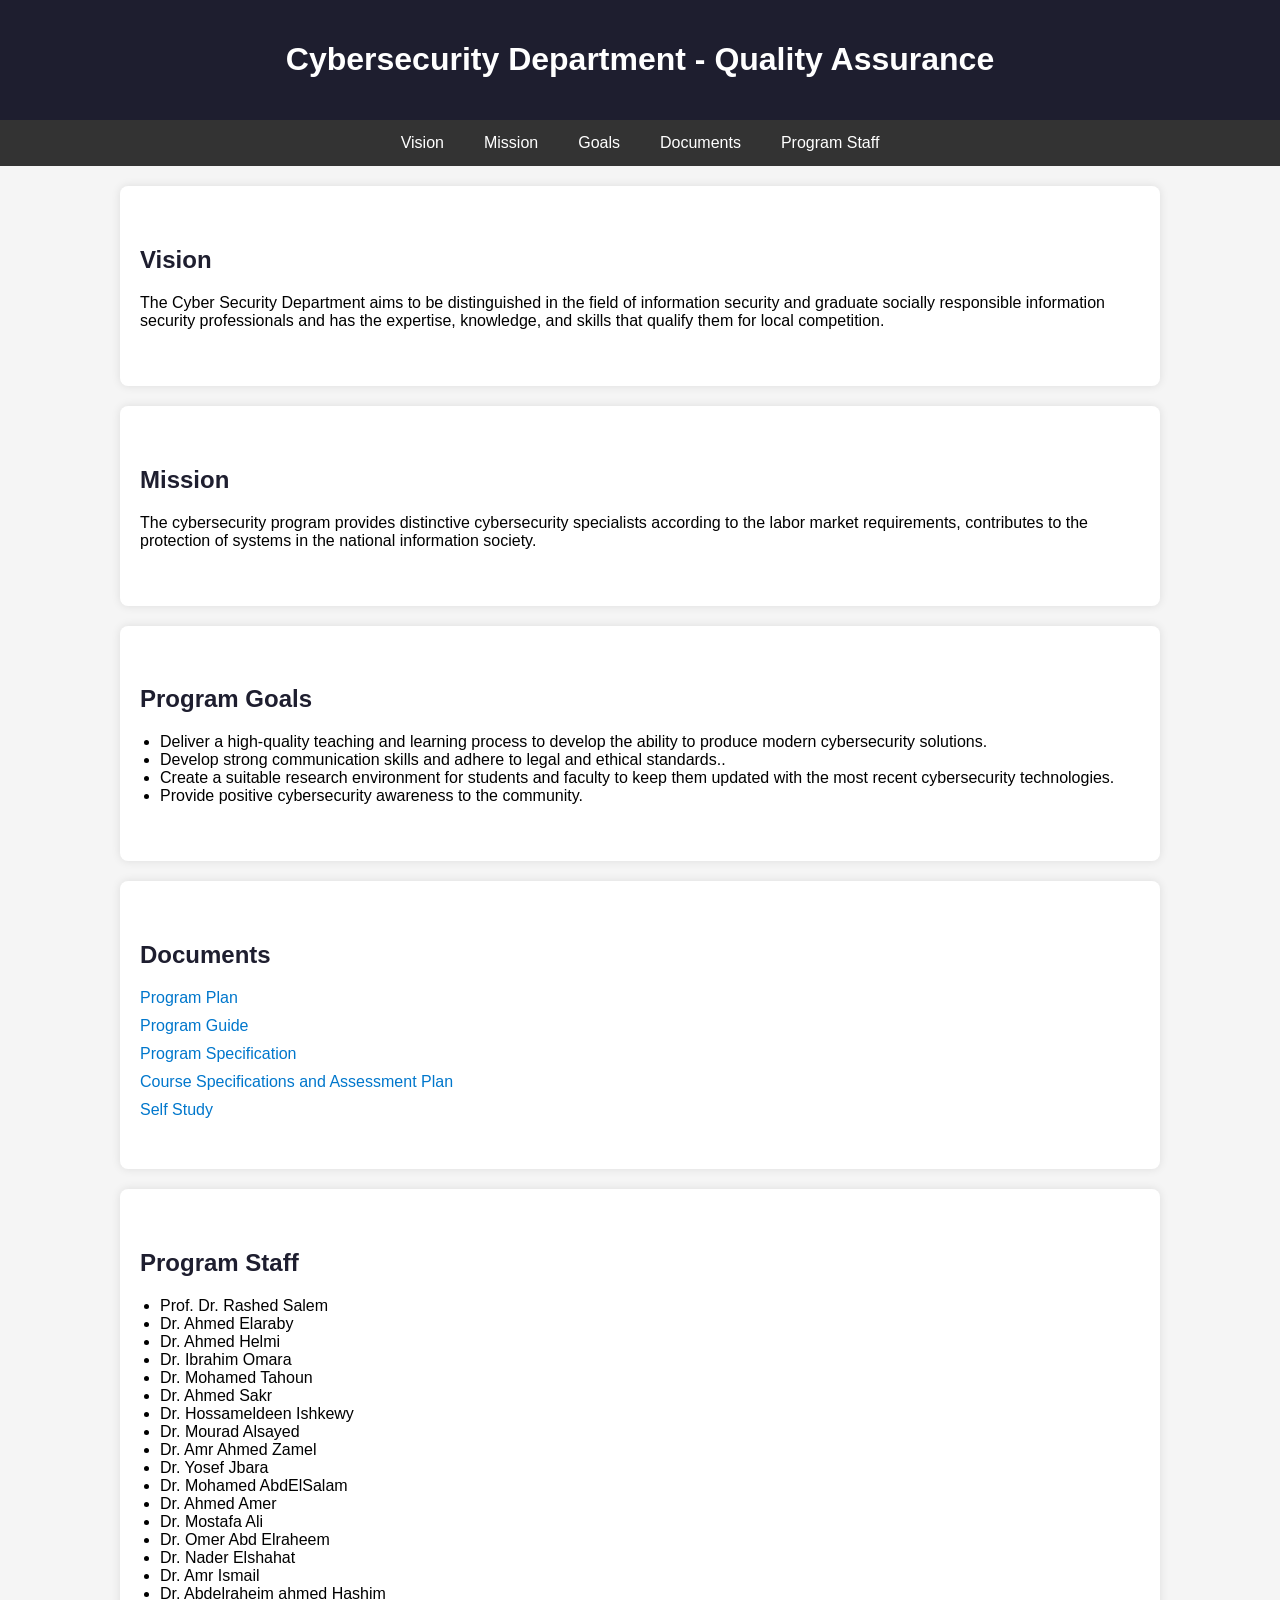
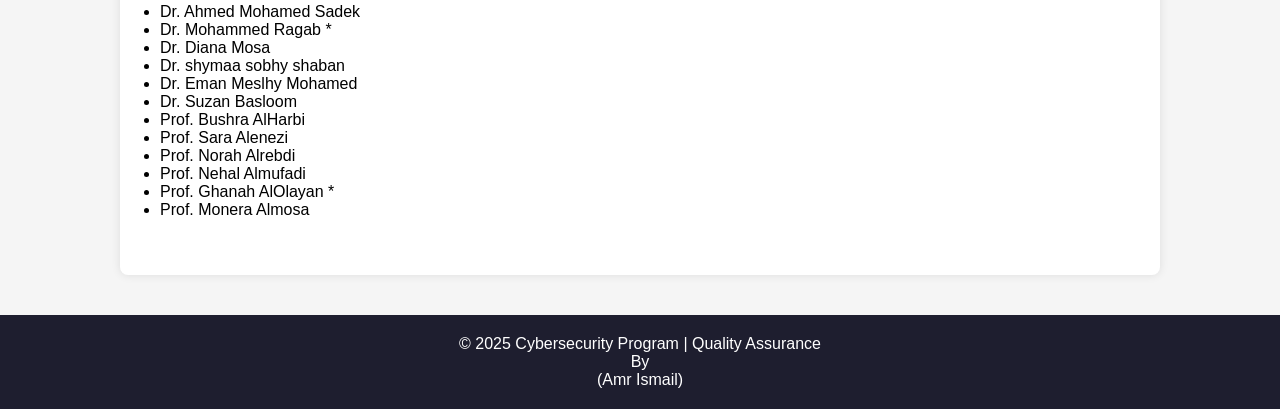
<file: index.html>
<!DOCTYPE html>
<html lang="en">
<head>
  <meta charset="UTF-8">
  <meta name="viewport" content="width=device-width, initial-scale=1">
  <title>Cybersecurity Quality Assurance</title>
  <link rel="stylesheet" href="style.css">
</head>
<body>

<header>
  <h1>Cybersecurity Department - Quality Assurance</h1>
</header>

<nav>
  <a href="#vision">Vision</a>
  <a href="#mission">Mission</a>
  <a href="#goals">Goals</a>
  <a href="#documents">Documents</a>
  <a href="#staff">Program Staff</a>
</nav>

<section id="vision">
  <h2>Vision</h2>
  <p>The Cyber Security Department aims to be distinguished in the field of information security and graduate socially responsible information security professionals and has the expertise, knowledge, and skills that qualify them for local competition.</p>
</section>

<section id="mission">
  <h2>Mission</h2>
  <p>The cybersecurity program provides distinctive cybersecurity specialists according to the labor market requirements, contributes to the protection of systems in the national information society.</p>
</section>


<section id="goals">
  <h2>Program Goals</h2>
  <ul>
    <li>Deliver a high-quality teaching and learning process to develop the ability to produce modern cybersecurity solutions.</li>
    <li>Develop strong communication skills and adhere to legal and ethical standards..</li>
    <li>Create a suitable research environment for students and faculty to keep them updated with the most recent cybersecurity technologies.</li>
    <li>Provide positive cybersecurity awareness to the community.</li>
  </ul>
</section>

<section id="documents">
  <h2>Documents</h2>
  <div class="doc-links">
    <a href="https://drive.google.com/file/d/1QlLMjJ761vjf9Pw28cfI-omrgWLFQzju/view?usp=sharing" target="_blank">Program Plan</a>
    <a href="https://drive.google.com/file/d/1XjT4jNVfX3vCH5q4OM4Km3mEXIeUDHRN/view?usp=sharing">Program Guide</a>
    <a href="https://drive.google.com/file/d/1zOkJRtjQ20UsMVdi7fuVWCBTFRdZa-6-/view?usp=sharing" target="_blank">Program Specification</a>
   <a href="Cybersecurity_Courses.html" target="_blank">Course Specifications and Assessment Plan</a>
    <a href="https://drive.google.com/file/d/1-5A71VMPpJ-HCTdwG7XVbOjaAw6x9Lpo/view?usp=drive_link">Self Study</a>
  </div>
</section>

<section id="staff">
  <h2>Program Staff</h2>
  <ul>
  <li>Prof. Dr. Rashed Salem</li>
  <li>Dr. Ahmed Elaraby</li>
  <li>Dr. Ahmed Helmi</li>
  <li>Dr. Ibrahim Omara</li>
  <li>Dr. Mohamed Tahoun</li>
  <li>Dr. Ahmed Sakr</li>
  <li>Dr. Hossameldeen Ishkewy</li>
  <li>Dr. Mourad Alsayed</li>
  <li>Dr. Amr Ahmed Zamel</li>
  <li>Dr. Yosef Jbara</li>
  <li>Dr. Mohamed AbdElSalam</li>
  <li>Dr. Ahmed Amer</li>
  <li>Dr. Mostafa Ali</li>
  <li>Dr. Omer Abd Elraheem</li>
  <li>Dr. Nader Elshahat</li>
  <li>Dr. Amr Ismail</li>
  <li>Dr. Abdelraheim ahmed Hashim</li>
  <li>Dr. Ahmed Mohamed Sadek</li>
  <li>Dr. Mohammed Ragab *</li>
  <li>Dr. Diana Mosa</li>
  <li>Dr. shymaa sobhy shaban</li>
  <li>Dr. Eman Meslhy Mohamed</li>
  <li>Dr. Suzan Basloom</li>
  <li>Prof. Bushra AlHarbi</li>
  <li>Prof. Sara Alenezi</li>
  <li>Prof. Norah Alrebdi</li>
  <li>Prof. Nehal Almufadi</li>
  <li>Prof. Ghanah AlOlayan *</li>
  <li>Prof. Monera Almosa</li>
</ul>

</section>

<footer>
  &copy; 2025 Cybersecurity Program | Quality Assurance <br> By <br>(Amr Ismail) 
</footer>

<script src="script.js"></script>
</body>
</html>
</file>
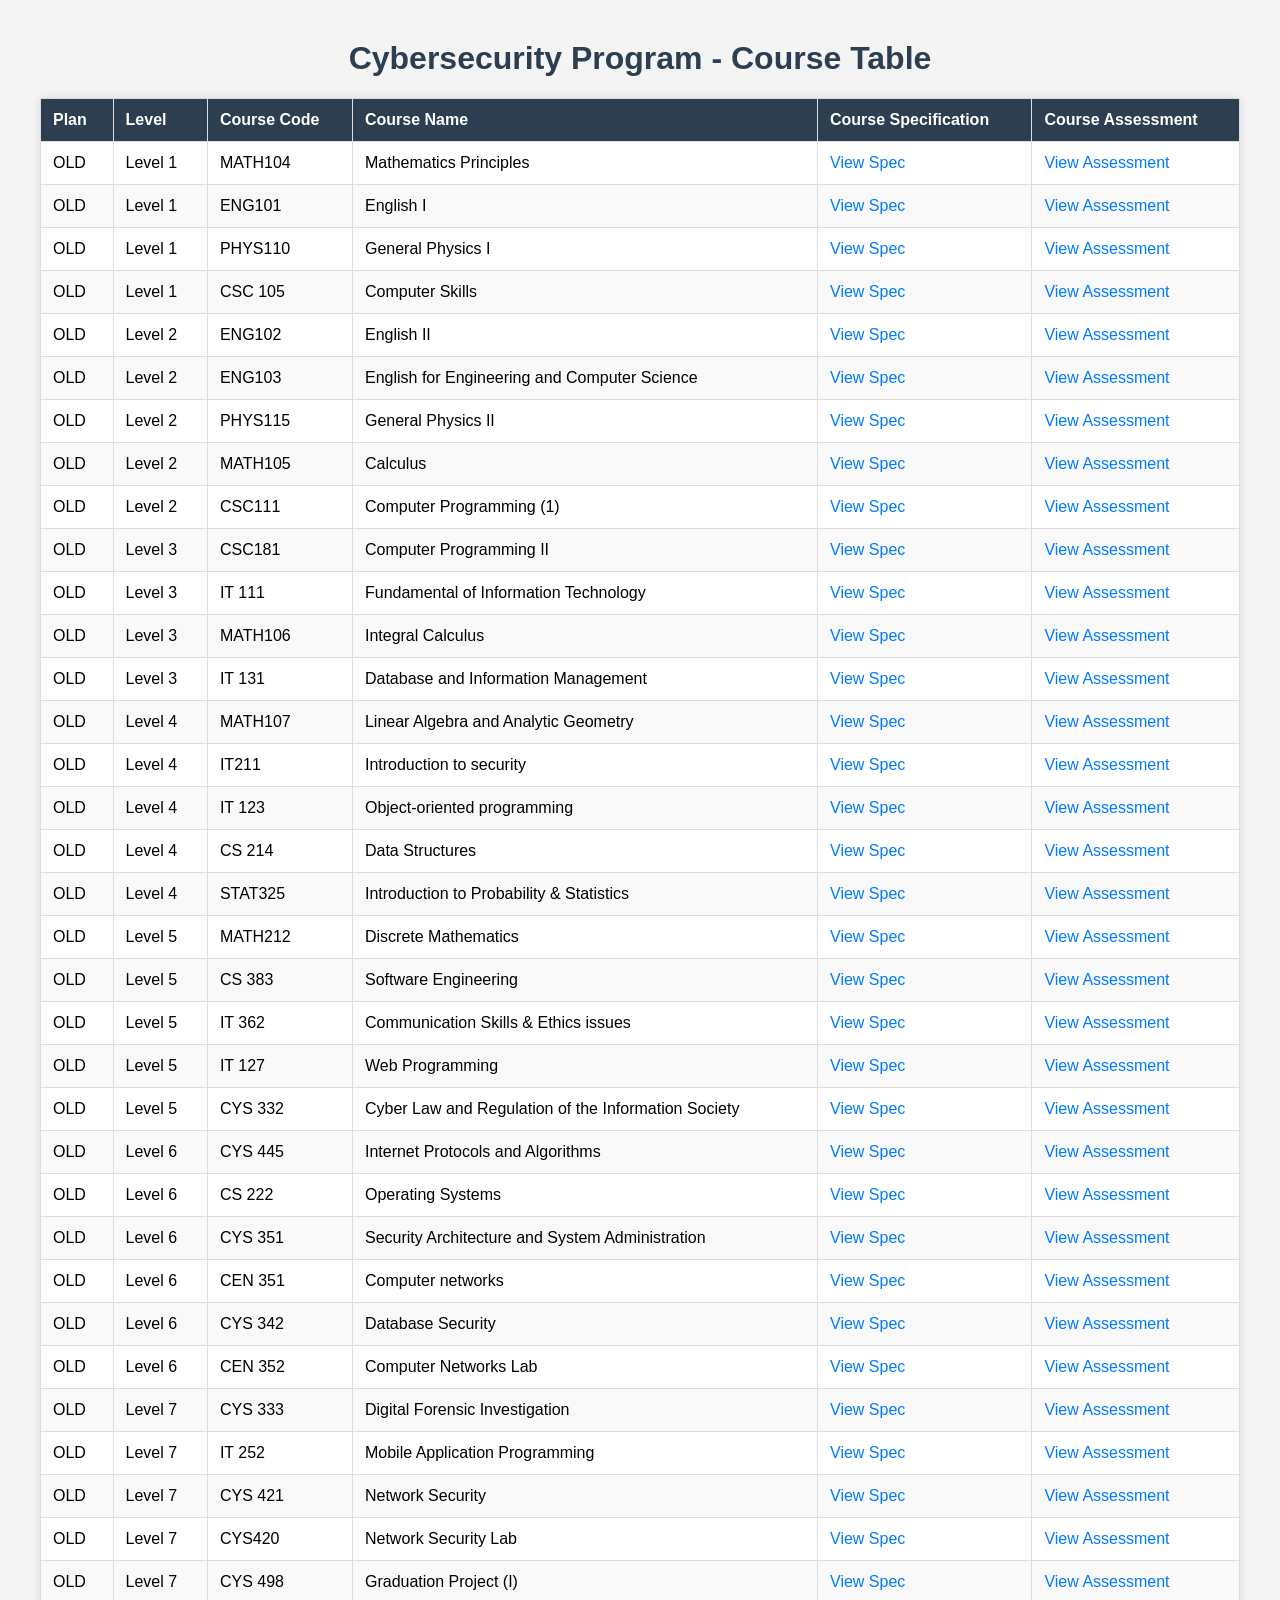
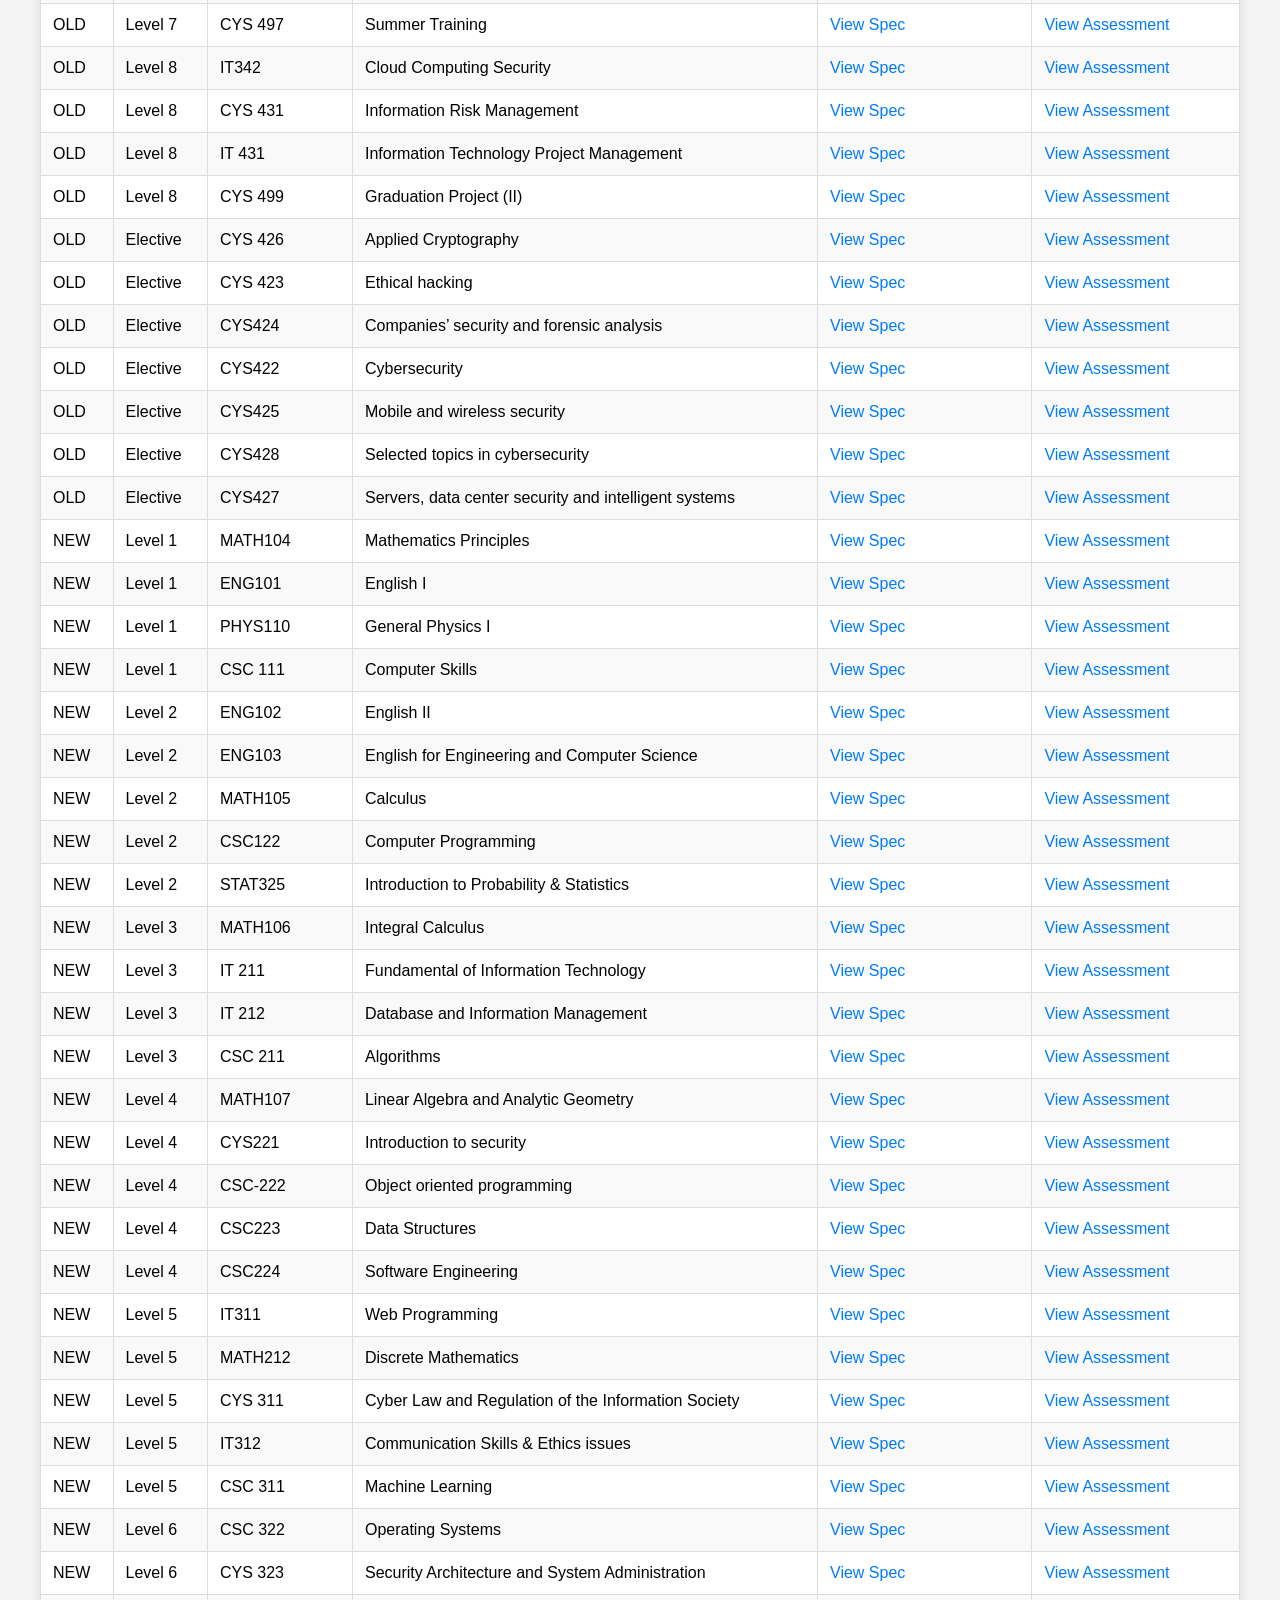
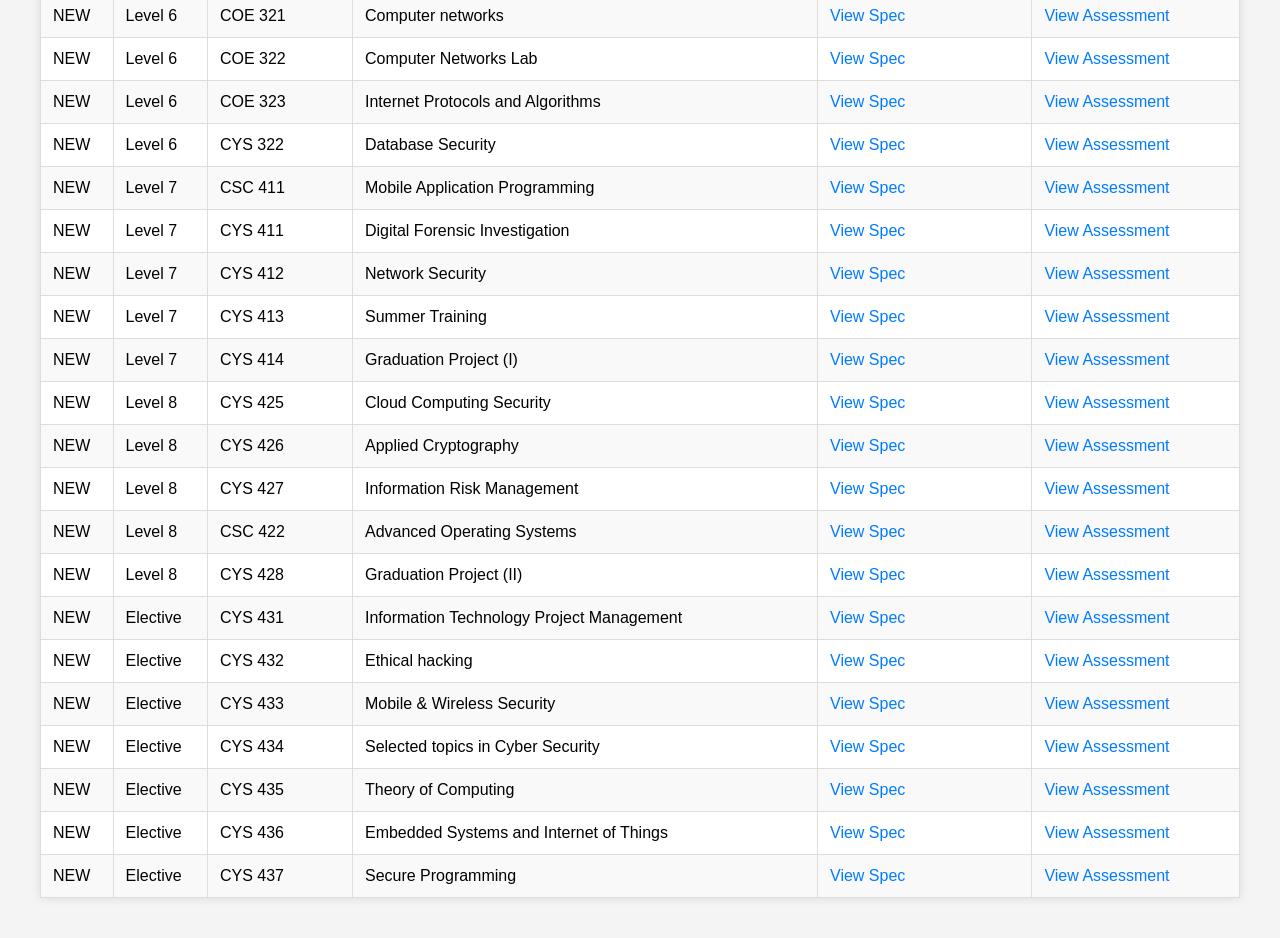
<file: Cybersecurity_Courses.html>
<!DOCTYPE html>
<html lang="en">
<head>
  <meta charset="UTF-8">
  <title>Cybersecurity Program</title>
  <style>
    body {
      font-family: Arial, sans-serif;
      margin: 40px;
      background-color: #f4f4f4;
    }
    h1 {
      text-align: center;
      color: #2c3e50;
    }
    table {
      width: 100%;
      border-collapse: collapse;
      background-color: #fff;
      box-shadow: 0 0 10px rgba(0,0,0,0.1);
    }
    th, td {
      border: 1px solid #ddd;
      padding: 12px;
      text-align: left;
    }
    th {
      background-color: #2c3e50;
      color: white;
    }
    tr:nth-child(even) {
      background-color: #f9f9f9;
    }
    a {
      color: #007bff;
      text-decoration: none;
    }
    a:hover {
      text-decoration: underline;
    }
  </style>
</head>
<body>
  <h1>Cybersecurity Program - Course Table</h1>
  <table>
    <thead>
      <tr>
        <th>Plan</th>
        <th>Level</th>
        <th>Course Code</th>
        <th>Course Name</th>
        <th>Course Specification</th>
        <th>Course Assessment</th>
      </tr>
    </thead>
    <tbody>
      <tr>
  <td>OLD</td>
  <td>Level 1</td>
  <td>MATH104</td>
  <td>Mathematics Principles</td>
  <td><a href="https://drive.google.com/file/d/11um9Nw1wbKjrzcpaHHgEITq3DMhj3s8H/view?usp=drive_link" target="_blank">View Spec</a></td>
  <td><a href="https://docs.google.com/spreadsheets/d/1M3g40J57JU4hNjSPxJHqE-5-bNU2sQpb/edit?gid=1535836121#gid=1535836121" target="_blank">View Assessment</a></td>
</tr>
<tr>
  <td>OLD</td>
  <td>Level 1</td>
  <td>ENG101</td>
  <td>English I</td>
  <td><a href="https://drive.google.com/file/d/1tHAcdUfxEEd2GOCYrPhbV6rbNq4E4_G_/view?usp=drive_link" target="_blank">View Spec</a></td>
  <td><a href="https://docs.google.com/spreadsheets/d/1M3g40J57JU4hNjSPxJHqE-5-bNU2sQpb/edit?gid=1888913905#gid=1888913905" target="_blank">View Assessment</a></td>
</tr>
<tr>
  <td>OLD</td>
  <td>Level 1</td>
  <td>PHYS110</td>
  <td>General Physics I</td>
  <td><a href="https://drive.google.com/file/d/1jrVmagoLOQpNUkOfXZdqz1xJVpKF_6AO/view?usp=drive_link" target="_blank">View Spec</a></td>
  <td><a href="https://docs.google.com/spreadsheets/d/1M3g40J57JU4hNjSPxJHqE-5-bNU2sQpb/edit?gid=312626789#gid=312626789" target="_blank">View Assessment</a></td>
</tr>
<tr>
  <td>OLD</td>
  <td>Level 1</td>
  <td>CSC 105</td>
  <td>Computer Skills</td>
  <td><a href="https://drive.google.com/file/d/1_lxnE3uqztY_h-To9NUfEJjcDM0Td5w8/view?usp=drive_link" target="_blank">View Spec</a></td>
  <td><a href="https://docs.google.com/spreadsheets/d/1M3g40J57JU4hNjSPxJHqE-5-bNU2sQpb/edit?gid=417154281#gid=417154281" target="_blank">View Assessment</a></td>
</tr>
<tr>
  <td>OLD</td>
  <td>Level 2</td>
  <td>ENG102</td>
  <td>English II</td>
  <td><a href="https://drive.google.com/file/d/1qMtFuT0A0i7smxRnNeQjSG8CMixjsmfB/view?usp=drive_link" target="_blank">View Spec</a></td>
  <td><a href="https://docs.google.com/spreadsheets/d/1M3g40J57JU4hNjSPxJHqE-5-bNU2sQpb/edit?gid=1380009763#gid=1380009763" target="_blank">View Assessment</a></td>
</tr>
<tr>
  <td>OLD</td>
  <td>Level 2</td>
  <td>ENG103</td>
  <td>English for Engineering and Computer Science</td>
  <td><a href="https://drive.google.com/file/d/1iTkJY32dAIWYlLlU8CJNbcq1coVIXFQL/view?usp=drive_link" target="_blank">View Spec</a></td>
  <td><a href="https://docs.google.com/spreadsheets/d/1M3g40J57JU4hNjSPxJHqE-5-bNU2sQpb/edit?gid=290537037#gid=290537037" target="_blank">View Assessment</a></td>
</tr>
<tr>
  <td>OLD</td>
  <td>Level 2</td>
  <td>PHYS115</td>
  <td>General Physics II</td>
  <td><a href="https://drive.google.com/file/d/1dQtFaTwZ4kfA4Thmbd9yWz3clheXV3Qq/view?usp=drive_link" target="_blank">View Spec</a></td>
  <td><a href="https://docs.google.com/spreadsheets/d/1M3g40J57JU4hNjSPxJHqE-5-bNU2sQpb/edit?gid=623811030#gid=623811030" target="_blank">View Assessment</a></td>
</tr>
<tr>
  <td>OLD</td>
  <td>Level 2</td>
  <td>MATH105</td>
  <td>Calculus</td>
  <td><a href="https://drive.google.com/file/d/1dIkcj99cPlzR3LFm-qX8SWfJGpWF65jH/view?usp=drive_link" target="_blank">View Spec</a></td>
  <td><a href="https://docs.google.com/spreadsheets/d/1M3g40J57JU4hNjSPxJHqE-5-bNU2sQpb/edit?gid=38822561#gid=38822561" target="_blank">View Assessment</a></td>
</tr>
<tr>
  <td>OLD</td>
  <td>Level 2</td>
  <td>CSC111</td>
  <td>Computer Programming (1)</td>
  <td><a href="https://drive.google.com/file/d/1wjblNJNysnkIrJBjLC0DZ0s1NeUkDCCB/view?usp=drive_link" target="_blank">View Spec</a></td>
  <td><a href="https://docs.google.com/spreadsheets/d/1M3g40J57JU4hNjSPxJHqE-5-bNU2sQpb/edit?gid=1265305370#gid=1265305370" target="_blank">View Assessment</a></td>
</tr>
<tr>
  <td>OLD</td>
  <td>Level 3</td>
  <td>CSC181</td>
  <td>Computer Programming II</td>
  <td><a href="https://drive.google.com/file/d/11k0PFsmXvXnvxpNKVxLv9NNJkG_uZLee/view?usp=drive_link" target="_blank">View Spec</a></td>
  <td><a href="https://docs.google.com/spreadsheets/d/1M3g40J57JU4hNjSPxJHqE-5-bNU2sQpb/edit?gid=758860348#gid=758860348" target="_blank">View Assessment</a></td>
</tr>
<tr>
  <td>OLD</td>
  <td>Level 3</td>
  <td>IT 111</td>
  <td>Fundamental of Information Technology</td>
  <td><a href="https://drive.google.com/file/d/1xLCMlC18Y80cM8_zdat_T7PHSDPf3fGf/view?usp=drive_link" target="_blank">View Spec</a></td>
  <td><a href="https://docs.google.com/spreadsheets/d/1M3g40J57JU4hNjSPxJHqE-5-bNU2sQpb/edit?gid=120424611#gid=120424611" target="_blank">View Assessment</a></td>
</tr>
<tr>
  <td>OLD</td>
  <td>Level 3</td>
  <td>MATH106</td>
  <td>Integral Calculus</td>
  <td><a href="https://drive.google.com/file/d/1VD7hIi-gfrPbr54VzrqCK5bPZrm6VLGf/view?usp=drive_link" target="_blank">View Spec</a></td>
  <td><a href="https://docs.google.com/spreadsheets/d/1M3g40J57JU4hNjSPxJHqE-5-bNU2sQpb/edit?gid=1157708170#gid=1157708170" target="_blank">View Assessment</a></td>
</tr>
<tr>
  <td>OLD</td>
  <td>Level 3</td>
  <td>IT 131</td>
  <td>Database and Information Management</td>
  <td><a href="https://drive.google.com/file/d/1tz-coKMtyg_phmr-mohLCJ-3ZYEhueHp/view?usp=drive_link" target="_blank">View Spec</a></td>
  <td><a href="https://docs.google.com/spreadsheets/d/1M3g40J57JU4hNjSPxJHqE-5-bNU2sQpb/edit?gid=674509543#gid=674509543" target="_blank">View Assessment</a></td>
</tr>
<tr>
  <td>OLD</td>
  <td>Level 4</td>
  <td>MATH107</td>
  <td>Linear Algebra and Analytic Geometry</td>
  <td><a href="https://drive.google.com/file/d/1Pf7CAPkbvnk3cK215wGvuGNn5SgRGZAC/view?usp=drive_link" target="_blank">View Spec</a></td>
  <td><a href="https://docs.google.com/spreadsheets/d/1M3g40J57JU4hNjSPxJHqE-5-bNU2sQpb/edit?gid=1913643357#gid=1913643357" target="_blank">View Assessment</a></td>
</tr>
<tr>
  <td>OLD</td>
  <td>Level 4</td>
  <td>IT211</td>
  <td>Introduction to security</td>
  <td><a href="https://drive.google.com/file/d/1tNK22c7RRZgxLcGn0Fd2D803y5q0Ygc2/view?usp=drive_link" target="_blank">View Spec</a></td>
  <td><a href="https://docs.google.com/spreadsheets/d/1M3g40J57JU4hNjSPxJHqE-5-bNU2sQpb/edit?gid=318723229#gid=318723229" target="_blank">View Assessment</a></td>
</tr>
<tr>
  <td>OLD</td>
  <td>Level 4</td>
  <td>IT 123</td>
  <td>Object-oriented programming</td>
  <td><a href="https://drive.google.com/file/d/1Tc-kTRdurrFfTyyyfYq7UBEIjboEkarY/view?usp=drive_link" target="_blank">View Spec</a></td>
  <td><a href="https://docs.google.com/spreadsheets/d/1M3g40J57JU4hNjSPxJHqE-5-bNU2sQpb/edit?gid=1502642875#gid=1502642875" target="_blank">View Assessment</a></td>
</tr>
<tr>
  <td>OLD</td>
  <td>Level 4</td>
  <td>CS 214</td>
  <td>Data Structures</td>
  <td><a href="https://drive.google.com/file/d/1ltz1-hew8fItOP7TujlGBXWTvyfy2Uqz/view?usp=drive_link" target="_blank">View Spec</a></td>
  <td><a href="https://docs.google.com/spreadsheets/d/1M3g40J57JU4hNjSPxJHqE-5-bNU2sQpb/edit?gid=142849510#gid=142849510" target="_blank">View Assessment</a></td>
</tr>
<tr>
  <td>OLD</td>
  <td> Level 4</td>
  <td>STAT325</td>
  <td>Introduction to Probability & Statistics</td>
  <td><a href="https://drive.google.com/file/d/1Mvrs1Qr8JGKPWSgVa8EPwHt1eENFcoMI/view?usp=drive_link" target="_blank">View Spec</a></td>
  <td><a href="https://docs.google.com/spreadsheets/d/1M3g40J57JU4hNjSPxJHqE-5-bNU2sQpb/edit?gid=861084818#gid=861084818" target="_blank">View Assessment</a></td>
</tr>
<tr>
  <td>OLD</td>
  <td>Level 5</td>
  <td>MATH212</td>
  <td>Discrete Mathematics</td>
  <td><a href="https://drive.google.com/file/d/10FGk2lv_UH5pd1RjN89rbViZlJPDrbIj/view?usp=drive_link" target="_blank">View Spec</a></td>
  <td><a href="https://docs.google.com/spreadsheets/d/1M3g40J57JU4hNjSPxJHqE-5-bNU2sQpb/edit?gid=1950269326#gid=1950269326" target="_blank">View Assessment</a></td>
</tr>
<tr>
  <td>OLD</td>
  <td>Level 5</td>
  <td>CS 383</td>
  <td>Software Engineering</td>
  <td><a href="https://drive.google.com/file/d/1-_9pA-QiXhovl4B05a67ezKAooJ-hP02/view?usp=drive_link" target="_blank">View Spec</a></td>
  <td><a href="https://docs.google.com/spreadsheets/d/1M3g40J57JU4hNjSPxJHqE-5-bNU2sQpb/edit?gid=2062925796#gid=2062925796" target="_blank">View Assessment</a></td>
</tr>
<tr>
  <td>OLD</td>
  <td>Level 5</td>
  <td>IT 362</td>
  <td>Communication Skills & Ethics issues</td>
  <td><a href="https://drive.google.com/file/d/1QTR6bo-JITRd55A4B6TepDYAOb-6yHhk/view?usp=drive_link" target="_blank">View Spec</a></td>
  <td><a href="https://docs.google.com/spreadsheets/d/1M3g40J57JU4hNjSPxJHqE-5-bNU2sQpb/edit?gid=528772400#gid=528772400" target="_blank">View Assessment</a></td>
</tr>
<tr>
  <td>OLD</td>
  <td>Level 5</td>
  <td>IT 127</td>
  <td>Web Programming</td>
  <td><a href="https://drive.google.com/file/d/1jTyiFmyGjyQf7y4dhkXN-xTZNUP9pG5Q/view?usp=drive_link" target="_blank">View Spec</a></td>
  <td><a href="https://docs.google.com/spreadsheets/d/1M3g40J57JU4hNjSPxJHqE-5-bNU2sQpb/edit?gid=2052788970#gid=2052788970" target="_blank">View Assessment</a></td>
</tr>
<tr>
  <td>OLD</td>
  <td>Level 5</td>
  <td>CYS 332</td>
  <td>Cyber Law and Regulation of the Information Society</td>
  <td><a href="https://drive.google.com/file/d/1AZRQrU-nKj1m4vFztNp5bp59alyflRWF/view?usp=drive_link" target="_blank">View Spec</a></td>
  <td><a href="https://docs.google.com/spreadsheets/d/1M3g40J57JU4hNjSPxJHqE-5-bNU2sQpb/edit?gid=1172822915#gid=1172822915" target="_blank">View Assessment</a></td>
</tr>
<tr>
  <td>OLD</td>
  <td>Level 6</td>
  <td>CYS 445</td>
  <td>Internet Protocols and Algorithms</td>
  <td><a href="https://drive.google.com/file/d/1dyXNVBO0eH3taDsGVXL4JAgDWvT4Ac8X/view?usp=drive_link" target="_blank">View Spec</a></td>
  <td><a href="https://docs.google.com/spreadsheets/d/1M3g40J57JU4hNjSPxJHqE-5-bNU2sQpb/edit?gid=966173063#gid=966173063" target="_blank">View Assessment</a></td>
</tr>
<tr>
  <td>OLD</td>
  <td> Level 6</td>
  <td>CS 222</td>
  <td>Operating Systems</td>
  <td><a href="https://drive.google.com/file/d/15B0o5Bhsf9qUx_PnybktTmI7DNM5QAy4/view?usp=drive_link" target="_blank">View Spec</a></td>
  <td><a href="https://docs.google.com/spreadsheets/d/1M3g40J57JU4hNjSPxJHqE-5-bNU2sQpb/edit?gid=1826787825#gid=1826787825" target="_blank">View Assessment</a></td>
</tr>
<tr>
  <td>OLD</td>
  <td>Level 6</td>
  <td>CYS 351</td>
  <td>Security Architecture and System Administration</td>
  <td><a href="https://drive.google.com/file/d/11kRb4g-a2KgAE5r2m2UGbcaCvUpvtByY/view?usp=drive_link" target="_blank">View Spec</a></td>
  <td><a href="https://docs.google.com/spreadsheets/d/1M3g40J57JU4hNjSPxJHqE-5-bNU2sQpb/edit?gid=1697474657#gid=1697474657" target="_blank">View Assessment</a></td>
</tr>
<tr>
  <td>OLD</td>
  <td>Level 6</td>
  <td>CEN 351</td>
  <td>Computer networks</td>
  <td><a href="https://drive.google.com/file/d/1UShbJg4IQUxpF5kfrA3_s0Wtv0l48aKD/view?usp=drive_link" target="_blank">View Spec</a></td>
  <td><a href="https://docs.google.com/spreadsheets/d/1M3g40J57JU4hNjSPxJHqE-5-bNU2sQpb/edit?gid=73459202#gid=73459202" target="_blank">View Assessment</a></td>
</tr>
<tr>
  <td>OLD</td>
  <td>Level 6</td>
  <td>CYS 342</td>
  <td>Database Security</td>
  <td><a href="https://drive.google.com/file/d/1X8rTVQm-onsCGKG5OamoAr98f-WNRJXC/view?usp=drive_link" target="_blank">View Spec</a></td>
  <td><a href="https://docs.google.com/spreadsheets/d/1M3g40J57JU4hNjSPxJHqE-5-bNU2sQpb/edit?gid=539068231#gid=539068231" target="_blank">View Assessment</a></td>
</tr>
<tr>
  <td>OLD</td>
  <td>Level 6</td>
  <td>CEN 352</td>
  <td>Computer Networks Lab</td>
  <td><a href="https://drive.google.com/file/d/1azMgK7-wIRg7k6uVvAK-DcqynXDH72qS/view?usp=drive_link" target="_blank">View Spec</a></td>
  <td><a href="https://docs.google.com/spreadsheets/d/1M3g40J57JU4hNjSPxJHqE-5-bNU2sQpb/edit?gid=598443903#gid=598443903" target="_blank">View Assessment</a></td>
</tr>
<tr>
  <td>OLD</td>
  <td>Level 7</td>
  <td>CYS 333</td>
  <td>Digital Forensic Investigation</td>
  <td><a href="https://drive.google.com/file/d/16pfkUc0pjPuhN36ItHkCnVaPrqjcmGL7/view?usp=drive_link" target="_blank">View Spec</a></td>
  <td><a href="https://docs.google.com/spreadsheets/d/1M3g40J57JU4hNjSPxJHqE-5-bNU2sQpb/edit?gid=1895616535#gid=1895616535" target="_blank">View Assessment</a></td>
</tr>
<tr>
  <td>OLD</td>
  <td>Level 7</td>
  <td>IT 252</td>
  <td>Mobile Application Programming</td>
  <td><a href="https://drive.google.com/file/d/16s_aQKcN_9s4UpbbIWFC_diiVZUkc3sQ/view?usp=drive_link" target="_blank">View Spec</a></td>
  <td><a href="https://docs.google.com/spreadsheets/d/1dUM15u2DoljeGuxLS2lM7LD3OMOnP3r4/edit?gid=1465658645#gid=1465658645" target="_blank">View Assessment</a></td>
</tr>
<tr>
  <td>OLD</td>
  <td>Level 7</td>
  <td>CYS 421</td>
  <td>Network Security</td>
  <td><a href="https://drive.google.com/file/d/1H97ge4m1R-xAGqmonWp4VzvF1gWo7uZJ/view?usp=drive_link" target="_blank">View Spec</a></td>
  <td><a href="https://docs.google.com/spreadsheets/d/1M3g40J57JU4hNjSPxJHqE-5-bNU2sQpb/edit?gid=358691726#gid=358691726" target="_blank">View Assessment</a></td>
</tr>
<tr>
  <td>OLD</td>
  <td>Level 7</td>
  <td>CYS420</td>
  <td>Network Security Lab</td>
  <td><a href="https://drive.google.com/file/d/16XG251jT0H1xmZWHFE-Pjdz97qGJemfZ/view?usp=drive_link" target="_blank">View Spec</a></td>
  <td><a href="https://docs.google.com/spreadsheets/d/1M3g40J57JU4hNjSPxJHqE-5-bNU2sQpb/edit?gid=1427036666#gid=1427036666" target="_blank">View Assessment</a></td>
</tr>
<tr>
  <td>OLD</td>
  <td>Level 7</td>
  <td>CYS 498</td>
  <td>Graduation Project (I)</td>
  <td><a href="https://drive.google.com/file/d/1blarfDhqsQLARbFKoJ-xwlpT8ChmqXtc/view?usp=drive_link" target="_blank">View Spec</a></td>
  <td><a href="https://docs.google.com/spreadsheets/d/1M3g40J57JU4hNjSPxJHqE-5-bNU2sQpb/edit?gid=812031632#gid=812031632" target="_blank">View Assessment</a></td>
</tr>
<tr>
  <td>OLD</td>
  <td>Level 7</td>
  <td>CYS 497</td>
  <td>Summer Training</td>
  <td><a href="https://drive.google.com/file/d/1oxTol8ta2nxWP51haHMDnd-TAXB8CM5F/view?usp=drive_link" target="_blank">View Spec</a></td>
  <td><a href="https://docs.google.com/spreadsheets/d/1M3g40J57JU4hNjSPxJHqE-5-bNU2sQpb/edit?gid=1940287196#gid=1940287196" target="_blank">View Assessment</a></td>
</tr>
<tr>
  <td>OLD</td>
  <td>Level 8</td>
  <td>IT342</td>
  <td>Cloud Computing Security</td>
  <td><a href="https://drive.google.com/file/d/1V9LoYZT13CdRn9IhxbLA1RDG9E0uJMB0/view?usp=drive_link" target="_blank">View Spec</a></td>
  <td><a href="https://docs.google.com/spreadsheets/d/1M3g40J57JU4hNjSPxJHqE-5-bNU2sQpb/edit?gid=132440974#gid=132440974" target="_blank">View Assessment</a></td>
</tr>
<tr>
  <td>OLD</td>
  <td>Level 8</td>
  <td>CYS 431</td>
  <td>Information Risk Management</td>
  <td><a href="https://drive.google.com/file/d/1uzDzH7LGJiOYUjoQ9H8MsAR_njzT8aUw/view?usp=drive_link" target="_blank">View Spec</a></td>
  <td><a href="https://docs.google.com/spreadsheets/d/1M3g40J57JU4hNjSPxJHqE-5-bNU2sQpb/edit?gid=1690069594#gid=1690069594" target="_blank">View Assessment</a></td>
</tr>
<tr>
  <td>OLD</td>
  <td>Level 8</td>
  <td>IT 431</td>
  <td>Information Technology Project Management</td>
  <td><a href="https://drive.google.com/file/d/1kMEE-92pAk5JkP4HAdaj0dmQ8a2Aoe2E/view?usp=drive_link" target="_blank">View Spec</a></td>
  <td><a href="https://docs.google.com/spreadsheets/d/1M3g40J57JU4hNjSPxJHqE-5-bNU2sQpb/edit?gid=475258153#gid=475258153" target="_blank">View Assessment</a></td>
</tr>
<tr>
  <td>OLD</td>
  <td>Level 8</td>
  <td>CYS 499</td>
  <td>Graduation Project (II)</td>
  <td><a href="https://drive.google.com/file/d/1zJLrXPeCCjW2Fs6V8KkAGQUlKpsJTWwe/view?usp=drive_link" target="_blank">View Spec</a></td>
  <td><a href="https://docs.google.com/spreadsheets/d/1M3g40J57JU4hNjSPxJHqE-5-bNU2sQpb/edit?gid=942757009#gid=942757009" target="_blank">View Assessment</a></td>
</tr>
<tr>
  <td>OLD</td>
  <td>Elective</td>
  <td>CYS 426</td>
  <td>Applied Cryptography</td>
  <td><a href="https://drive.google.com/file/d/1IT0157wXrY0KtumjOE0Rog8JoBPRzuyy/view?usp=drive_link" target="_blank">View Spec</a></td>
  <td><a href="https://docs.google.com/spreadsheets/d/1M3g40J57JU4hNjSPxJHqE-5-bNU2sQpb/edit?gid=1677669835#gid=1677669835" target="_blank">View Assessment</a></td>
</tr>
<tr>
  <td>OLD</td>
  <td>Elective</td>
  <td>CYS 423</td>
  <td>Ethical hacking</td>
  <td><a href="https://drive.google.com/file/d/1pyqT0rXPwJT9792RnKISac86LpagaMvz/view?usp=drive_link" target="_blank">View Spec</a></td>
  <td><a href="https://docs.google.com/spreadsheets/d/1M3g40J57JU4hNjSPxJHqE-5-bNU2sQpb/edit?gid=1285930351#gid=1285930351" target="_blank">View Assessment</a></td>
</tr>
<tr>
  <td>OLD</td>
  <td>Elective</td>
  <td>CYS424</td>
  <td>Companies’ security and forensic analysis</td>
  <td><a href="https://drive.google.com/file/d/1RHjbDChfXjo6O3wjxvBi8SjeGllMv6xe/view?usp=drive_link" target="_blank">View Spec</a></td>
  <td><a href="https://docs.google.com/spreadsheets/d/1M3g40J57JU4hNjSPxJHqE-5-bNU2sQpb/edit?gid=781766303#gid=781766303" target="_blank">View Assessment</a></td>
</tr>
<tr>
  <td>OLD</td>
  <td>Elective</td>
  <td>CYS422</td>
  <td>Cybersecurity</td>
  <td><a href="https://drive.google.com/file/d/1nK8UQU7IbcXu9V1_bMvEyE4zipgKa8HP/view?usp=drive_link" target="_blank">View Spec</a></td>
  <td><a href="https://docs.google.com/spreadsheets/d/1M3g40J57JU4hNjSPxJHqE-5-bNU2sQpb/edit?gid=443683823#gid=443683823" target="_blank">View Assessment</a></td>
</tr>
<tr>
  <td>OLD</td>
  <td>Elective</td>
  <td>CYS425</td>
  <td>Mobile and wireless security</td>
  <td><a href="https://drive.google.com/file/d/1l3r2Aj83hdBuV0UEdweU-yxT4gzEvOOZ/view?usp=drive_link" target="_blank">View Spec</a></td>
  <td><a href="https://docs.google.com/spreadsheets/d/1M3g40J57JU4hNjSPxJHqE-5-bNU2sQpb/edit?gid=1712555498#gid=1712555498" target="_blank">View Assessment</a></td>
</tr>
<tr>
  <td>OLD</td>
  <td>Elective</td>
  <td>CYS428</td>
  <td>Selected topics in cybersecurity</td>
  <td><a href="https://drive.google.com/file/d/1VJhGky7MXtzMhd4VDZSQnTA55SYgkJyn/view?usp=drive_link" target="_blank">View Spec</a></td>
  <td><a href="https://docs.google.com/spreadsheets/d/1M3g40J57JU4hNjSPxJHqE-5-bNU2sQpb/edit?gid=1738039142#gid=1738039142" target="_blank">View Assessment</a></td>
</tr>
<tr>
  <td>OLD</td>
  <td>Elective</td>
  <td>CYS427</td>
  <td>Servers, data center security and intelligent systems</td>
  <td><a href="https://drive.google.com/file/d/1-dndXH5wXHEMBsbwlOW8WsvDIQqKhtxo/view?usp=drive_link" target="_blank">View Spec</a></td>
  <td><a href="https://docs.google.com/spreadsheets/d/1M3g40J57JU4hNjSPxJHqE-5-bNU2sQpb/edit?gid=1391290349#gid=1391290349" target="_blank">View Assessment</a></td>
</tr>
<tr>
  <td>NEW</td>
  <td>Level 1</td>
  <td>MATH104</td>
  <td>Mathematics Principles</td>
  <td><a href="https://drive.google.com/file/d/1cIcQkg3D9V93ZI7Y4c5uUGjr-MBYK6pR/view?usp=drive_link" target="_blank">View Spec</a></td>
  <td><a href="https://docs.google.com/spreadsheets/d/1tsOHbWlc8bD7GuwMccQxh9tQCz9cb-Ge/edit?gid=429081845#gid=429081845" target="_blank">View Assessment</a></td>
</tr>
<tr>
  <td>NEW</td>
  <td>Level 1</td>
  <td>ENG101</td>
  <td>English I</td>
  <td><a href="https://drive.google.com/file/d/1jXJzFAZTirZqFwf90vWWfCTDp8VZenpC/view?usp=drive_link" target="_blank">View Spec</a></td>
  <td><a href="https://docs.google.com/spreadsheets/d/1tsOHbWlc8bD7GuwMccQxh9tQCz9cb-Ge/edit?gid=700053559#gid=700053559" target="_blank">View Assessment</a></td>
</tr>
<tr>
  <td>NEW</td>
  <td>Level 1</td>
  <td>PHYS110</td>
  <td>General Physics I</td>
  <td><a href="https://drive.google.com/file/d/1IYRw3_vfnKPxpSQl5cslp1DNC8iOHnc3/view?usp=drive_link" target="_blank">View Spec</a></td>
  <td><a href="https://docs.google.com/spreadsheets/d/1tsOHbWlc8bD7GuwMccQxh9tQCz9cb-Ge/edit?gid=1678026995#gid=1678026995" target="_blank">View Assessment</a></td>
</tr>
<tr>
  <td>NEW</td>
  <td>Level 1</td>
  <td>CSC 111</td>
  <td>Computer Skills</td>
  <td><a href="https://drive.google.com/file/d/1R2WH9PKhS-h356OkNgwJLn8NDtGvXvRz/view?usp=drive_link" target="_blank">View Spec</a></td>
  <td><a href="https://docs.google.com/spreadsheets/d/1tsOHbWlc8bD7GuwMccQxh9tQCz9cb-Ge/edit?gid=412030915#gid=412030915" target="_blank">View Assessment</a></td>
</tr>
<tr>
  <td>NEW</td>
  <td>Level 2</td>
  <td>ENG102</td>
  <td>English II</td>
  <td><a href="https://drive.google.com/file/d/1HnCpyTrETrtNM0SDddAgAoEhVnoS5hgL/view?usp=drive_link" target="_blank">View Spec</a></td>
  <td><a href="https://docs.google.com/spreadsheets/d/1tsOHbWlc8bD7GuwMccQxh9tQCz9cb-Ge/edit?gid=977073802#gid=977073802" target="_blank">View Assessment</a></td>
</tr>
<tr>
  <td>NEW</td>
  <td>Level 2</td>
  <td>ENG103</td>
  <td>English for Engineering and Computer Science</td>
  <td><a href="https://drive.google.com/file/d/15WFhqyNtbhPI1dOHEXOLf-ul8fuSXQa9/view?usp=drive_link" target="_blank">View Spec</a></td>
  <td><a href="https://docs.google.com/spreadsheets/d/1tsOHbWlc8bD7GuwMccQxh9tQCz9cb-Ge/edit?gid=917019276#gid=917019276" target="_blank">View Assessment</a></td>
</tr>
<tr>
  <td>NEW</td>
  <td>Level 2</td>
  <td>MATH105</td>
  <td>Calculus</td>
  <td><a href="https://drive.google.com/file/d/18XDI_ooWOQCQXD-jecjnZOUOrO7CeLdj/view?usp=drive_link" target="_blank">View Spec</a></td>
  <td><a href="https://docs.google.com/spreadsheets/d/1tsOHbWlc8bD7GuwMccQxh9tQCz9cb-Ge/edit?gid=1859312276#gid=1859312276" target="_blank">View Assessment</a></td>
</tr>
<tr>
  <td>NEW</td>
  <td>Level 2</td>
  <td>CSC122</td>
  <td>Computer Programming</td>
  <td><a href="https://drive.google.com/file/d/1PF281U4DX3eypROa3mStUe0CZu8Frra-/view?usp=drive_link" target="_blank">View Spec</a></td>
  <td><a href="https://docs.google.com/spreadsheets/d/1tsOHbWlc8bD7GuwMccQxh9tQCz9cb-Ge/edit?gid=1266535133#gid=1266535133" target="_blank">View Assessment</a></td>
</tr>
<tr>
  <td>NEW</td>
  <td>Level 2</td>
  <td>STAT325</td>
  <td>Introduction to Probability & Statistics</td>
  <td><a href="https://drive.google.com/file/d/1mnibdbT5We3IQdrI-lGqNf7akBsBK4v9/view?usp=drive_link" target="_blank">View Spec</a></td>
  <td><a href="https://docs.google.com/spreadsheets/d/1tsOHbWlc8bD7GuwMccQxh9tQCz9cb-Ge/edit?gid=514813662#gid=514813662" target="_blank">View Assessment</a></td>
</tr>
<tr>
  <td>NEW</td>
  <td>Level 3</td>
  <td>MATH106</td>
  <td>Integral Calculus</td>
  <td><a href="https://drive.google.com/file/d/1B2jrjppLwX0LaPJjwq6KeJnygMOFu6RC/view?usp=drive_link" target="_blank">View Spec</a></td>
  <td><a href="https://docs.google.com/spreadsheets/d/1tsOHbWlc8bD7GuwMccQxh9tQCz9cb-Ge/edit?gid=392969069#gid=392969069" target="_blank">View Assessment</a></td>
</tr>
<tr>
  <td>NEW</td>
  <td>Level 3</td>
  <td>IT 211</td>
  <td>Fundamental of Information Technology</td>
  <td><a href="https://drive.google.com/file/d/173Kj9xt2JiYWGwYVz2f9GeUMceptbuvm/view?usp=drive_link" target="_blank">View Spec</a></td>
  <td><a href="https://docs.google.com/spreadsheets/d/1tsOHbWlc8bD7GuwMccQxh9tQCz9cb-Ge/edit?gid=2142794730#gid=2142794730" target="_blank">View Assessment</a></td>
</tr>
<tr>
  <td>NEW</td>
  <td>Level 3</td>
  <td>IT 212</td>
  <td>Database and Information Management</td>
  <td><a href="https://drive.google.com/file/d/1p1Oij26877sxJJ-AdNU0UavvZJ6tjYq7/view?usp=drive_link" target="_blank">View Spec</a></td>
  <td><a href="https://docs.google.com/spreadsheets/d/1tsOHbWlc8bD7GuwMccQxh9tQCz9cb-Ge/edit?gid=171326092#gid=171326092" target="_blank">View Assessment</a></td>
</tr>
<tr>
  <td>NEW</td>
  <td>Level 3</td>
  <td>CSC 211</td>
  <td>Algorithms</td>
  <td><a href="https://drive.google.com/file/d/1fe5EnWiRYbnOAEnUbAJte-FHMoC0mUxk/view?usp=drive_link" target="_blank">View Spec</a></td>
  <td><a href="https://docs.google.com/spreadsheets/d/1tsOHbWlc8bD7GuwMccQxh9tQCz9cb-Ge/edit?gid=1869434313#gid=1869434313" target="_blank">View Assessment</a></td>
</tr>
<tr>
  <td>NEW</td>
  <td>Level 4</td>
  <td>MATH107</td>
  <td>Linear Algebra and Analytic Geometry</td>
  <td><a href="https://drive.google.com/file/d/1Cdlrb9tIjnEQB0-zqkZOyujx8RAQYJei/view?usp=drive_link" target="_blank">View Spec</a></td>
  <td><a href="https://docs.google.com/spreadsheets/d/1tsOHbWlc8bD7GuwMccQxh9tQCz9cb-Ge/edit?gid=1440430928#gid=1440430928" target="_blank">View Assessment</a></td>
</tr>
<tr>
  <td>NEW</td>
  <td>Level 4</td>
  <td>CYS221</td>
  <td>Introduction to security</td>
  <td><a href="https://drive.google.com/file/d/1zthlOuCjGh_K4Jz3vPUDcpn365e4EGlY/view?usp=drive_link" target="_blank">View Spec</a></td>
  <td><a href="https://docs.google.com/spreadsheets/d/1tsOHbWlc8bD7GuwMccQxh9tQCz9cb-Ge/edit?gid=1760580678#gid=1760580678" target="_blank">View Assessment</a></td>
</tr>
<tr>
  <td>NEW</td>
  <td>Level 4</td>
  <td>CSC-222</td>
  <td>Object oriented programming</td>
  <td><a href="https://drive.google.com/file/d/1IDXH7GGHFGSLLxFqotb3GRRjZ_CHPz9E/view?usp=drive_link" target="_blank">View Spec</a></td>
  <td><a href="https://docs.google.com/spreadsheets/d/1tsOHbWlc8bD7GuwMccQxh9tQCz9cb-Ge/edit?gid=354697124#gid=354697124" target="_blank">View Assessment</a></td>
</tr>
<tr>
  <td>NEW</td>
  <td>Level 4</td>
  <td>CSC223</td>
  <td>Data Structures</td>
  <td><a href="https://drive.google.com/file/d/1jQTJIfb5K797YZaIVEpagPuOIAknYt_g/view?usp=drive_link" target="_blank">View Spec</a></td>
  <td><a href="https://docs.google.com/spreadsheets/d/1tsOHbWlc8bD7GuwMccQxh9tQCz9cb-Ge/edit?gid=289075413#gid=289075413" target="_blank">View Assessment</a></td>
</tr>
<tr>
  <td>NEW</td>
  <td> Level 4</td>
  <td>CSC224</td>
  <td>Software Engineering</td>
  <td><a href="https://drive.google.com/file/d/1w7erxjPd1CsS_YVEnjAWBdhF5LVO5_L2/view?usp=drive_link" target="_blank">View Spec</a></td>
  <td><a href="https://docs.google.com/spreadsheets/d/1tsOHbWlc8bD7GuwMccQxh9tQCz9cb-Ge/edit?gid=160717353#gid=160717353" target="_blank">View Assessment</a></td>
</tr>
<tr>
  <td>NEW</td>
  <td>Level 5</td>
  <td>IT311</td>
  <td>Web Programming</td>
  <td><a href="https://drive.google.com/file/d/1USmw6FBxTL9LgiTitEyMN_Uo1_I2DJN3/view?usp=drive_link" target="_blank">View Spec</a></td>
  <td><a href="https://docs.google.com/spreadsheets/d/1tsOHbWlc8bD7GuwMccQxh9tQCz9cb-Ge/edit?gid=187572492#gid=187572492" target="_blank">View Assessment</a></td>
</tr>
<tr>
  <td>NEW</td>
  <td>Level 5</td>
  <td>MATH212</td>
  <td>Discrete Mathematics</td>
  <td><a href="https://drive.google.com/file/d/18Rz92TKzjFfcgJ94NGrm_wYTHjgnZriJ/view?usp=drive_link" target="_blank">View Spec</a></td>
  <td><a href="https://docs.google.com/spreadsheets/d/1tsOHbWlc8bD7GuwMccQxh9tQCz9cb-Ge/edit?gid=759943994#gid=759943994" target="_blank">View Assessment</a></td>
</tr>
<tr>
  <td>NEW</td>
  <td>Level 5</td>
  <td>CYS 311</td>
  <td>Cyber Law and Regulation of the Information Society</td>
  <td><a href="https://drive.google.com/file/d/1wR6b00CfZcYVVu4js4M9XgX91RmtsvIJ/view?usp=drive_link" target="_blank">View Spec</a></td>
  <td><a href="https://docs.google.com/spreadsheets/d/1tsOHbWlc8bD7GuwMccQxh9tQCz9cb-Ge/edit?gid=1362845376#gid=1362845376" target="_blank">View Assessment</a></td>
</tr>
<tr>
  <td>NEW</td>
  <td>Level 5</td>
  <td>IT312</td>
  <td>Communication Skills & Ethics issues</td>
  <td><a href="https://drive.google.com/file/d/1C7iEtQctGR3wffqllDZcTYAhgveLB7Pu/view?usp=drive_link" target="_blank">View Spec</a></td>
  <td><a href="https://docs.google.com/spreadsheets/d/1tsOHbWlc8bD7GuwMccQxh9tQCz9cb-Ge/edit?gid=61868052#gid=61868052" target="_blank">View Assessment</a></td>
</tr>
<tr>
  <td>NEW</td>
  <td>Level 5</td>
  <td>CSC 311</td>
  <td>Machine Learning</td>
  <td><a href="https://drive.google.com/file/d/1cHh88g5fPnU6rQg_82pa0OSfwy0YTe3C/view?usp=drive_link" target="_blank">View Spec</a></td>
  <td><a href="https://docs.google.com/spreadsheets/d/1tsOHbWlc8bD7GuwMccQxh9tQCz9cb-Ge/edit?gid=896430559#gid=896430559" target="_blank">View Assessment</a></td>
</tr>
<tr>
  <td>NEW</td>
  <td>Level 6</td>
  <td>CSC 322</td>
  <td>Operating Systems</td>
  <td><a href="https://drive.google.com/file/d/1WMxto3auWV1vjY-wNQyEo8xe3eFoLUfI/view?usp=drive_link" target="_blank">View Spec</a></td>
  <td><a href="https://docs.google.com/spreadsheets/d/1tsOHbWlc8bD7GuwMccQxh9tQCz9cb-Ge/edit?gid=499025999#gid=499025999" target="_blank">View Assessment</a></td>
</tr>
<tr>
  <td>NEW</td>
  <td> Level 6</td>
  <td>CYS 323</td>
  <td>Security Architecture and System Administration</td>
  <td><a href="https://drive.google.com/file/d/1zWCwbVMmbIK30UsZozQEN86-UMcaeZ2_/view?usp=drive_link" target="_blank">View Spec</a></td>
  <td><a href="https://docs.google.com/spreadsheets/d/1tsOHbWlc8bD7GuwMccQxh9tQCz9cb-Ge/edit?gid=1650511950#gid=1650511950" target="_blank">View Assessment</a></td>
</tr>
<tr>
  <td>NEW</td>
  <td>Level 6</td>
  <td>COE 321</td>
  <td>Computer networks</td>
  <td><a href="https://drive.google.com/file/d/1sR4U9imwYZOTgdFY2LhQgqtR1IZ3H8wX/view?usp=drive_link" target="_blank">View Spec</a></td>
  <td><a href="https://docs.google.com/spreadsheets/d/1tsOHbWlc8bD7GuwMccQxh9tQCz9cb-Ge/edit?gid=1699280194#gid=1699280194" target="_blank">View Assessment</a></td>
</tr>
<tr>
  <td>NEW</td>
  <td>Level 6</td>
  <td>COE 322</td>
  <td>Computer Networks Lab</td>
  <td><a href="https://drive.google.com/file/d/14Dmiw9lTgww11gRjVrnnvkUvTuEDVaPb/view?usp=drive_link" target="_blank">View Spec</a></td>
  <td><a href="https://docs.google.com/spreadsheets/d/1tsOHbWlc8bD7GuwMccQxh9tQCz9cb-Ge/edit?gid=90961151#gid=90961151" target="_blank">View Assessment</a></td>
</tr>
<tr>
  <td>NEW</td>
  <td>Level 6</td>
  <td>COE 323</td>
  <td>Internet Protocols and Algorithms</td>
  <td><a href="https://drive.google.com/file/d/1OojZbuVDa_IMYpDMvZ2mVOJQX46ie94I/view?usp=drive_link" target="_blank">View Spec</a></td>
  <td><a href="https://docs.google.com/spreadsheets/d/1tsOHbWlc8bD7GuwMccQxh9tQCz9cb-Ge/edit?gid=1402667509#gid=1402667509" target="_blank">View Assessment</a></td>
</tr>
<tr>
  <td>NEW</td>
  <td>Level 6</td>
  <td>CYS 322</td>
  <td>Database Security</td>
  <td><a href="https://drive.google.com/file/d/1L9OA1nKwXAnZTQg2XGyHBIvHlpMq8t8p/view?usp=drive_link" target="_blank">View Spec</a></td>
  <td><a href="https://docs.google.com/spreadsheets/d/1tsOHbWlc8bD7GuwMccQxh9tQCz9cb-Ge/edit?gid=1459678165#gid=1459678165" target="_blank">View Assessment</a></td>
</tr>
<tr>
  <td>NEW</td>
  <td>Level 7</td>
  <td>CSC 411</td>
  <td>Mobile Application Programming</td>
  <td><a href="https://drive.google.com/file/d/1ebxnd1zbQFq97UDDKV4a0Uv5-5fg9oNJ/view?usp=drive_link" target="_blank">View Spec</a></td>
  <td><a href="https://docs.google.com/spreadsheets/d/1dUM15u2DoljeGuxLS2lM7LD3OMOnP3r4/edit?gid=1465658645#gid=1465658645" target="_blank">View Assessment</a></td>
</tr>
<tr>
  <td>NEW</td>
  <td>Level 7</td>
  <td>CYS 411</td>
  <td>Digital Forensic Investigation</td>
  <td><a href="https://drive.google.com/file/d/1q8I6Sdu14r0PifOKfAAbqZiA-PGd6PXq/view?usp=drive_link" target="_blank">View Spec</a></td>
  <td><a href="https://docs.google.com/spreadsheets/d/1dUM15u2DoljeGuxLS2lM7LD3OMOnP3r4/edit?usp=sharing&ouid=108344469501424067743&rtpof=true&sd=true" target="_blank">View Assessment</a></td>
</tr>
<tr>
  <td>NEW</td>
  <td>Level 7</td>
  <td>CYS 412</td>
  <td>Network Security</td>
  <td><a href="https://drive.google.com/file/d/1edi8v-caRu7tndEHFRIxRcARAoUalW0A/view?usp=drive_link" target="_blank">View Spec</a></td>
  <td><a href="https://docs.google.com/spreadsheets/d/1tsOHbWlc8bD7GuwMccQxh9tQCz9cb-Ge/edit?gid=627568170#gid=627568170" target="_blank">View Assessment</a></td>
</tr>
<tr>
  <td>NEW</td>
  <td>Level 7</td>
  <td>CYS 413</td>
  <td>Summer Training</td>
  <td><a href="https://drive.google.com/file/d/1D7ci9CbriKfGE2Tq6MKTWYw44fDZ9ADf/view?usp=drive_link" target="_blank">View Spec</a></td>
  <td><a href="https://docs.google.com/spreadsheets/d/1tsOHbWlc8bD7GuwMccQxh9tQCz9cb-Ge/edit?gid=507788777#gid=507788777" target="_blank">View Assessment</a></td>
</tr>
<tr>
  <td>NEW</td>
  <td>Level 7</td>
  <td>CYS 414</td>
  <td>Graduation Project (I)</td>
  <td><a href="https://drive.google.com/file/d/1_F4wIj7N1AJp-IiA97cInXHoJMVPgHVw/view?usp=drive_link" target="_blank">View Spec</a></td>
  <td><a href="https://docs.google.com/spreadsheets/d/1tsOHbWlc8bD7GuwMccQxh9tQCz9cb-Ge/edit?gid=691463632#gid=691463632" target="_blank">View Assessment</a></td>
</tr>
<tr>
  <td>NEW</td>
  <td>Level 8</td>
  <td>CYS 425</td>
  <td>Cloud Computing Security</td>
  <td><a href="https://drive.google.com/file/d/1R1DF4GczUoUVEAVAczNdgWxiZGHGaI55/view?usp=drive_link" target="_blank">View Spec</a></td>
  <td><a href="https://docs.google.com/spreadsheets/d/1tsOHbWlc8bD7GuwMccQxh9tQCz9cb-Ge/edit?gid=590381569#gid=590381569" target="_blank">View Assessment</a></td>
</tr>
<tr>
  <td>NEW</td>
  <td>Level 8</td>
  <td>CYS 426</td>
  <td>Applied Cryptography</td>
  <td><a href="https://drive.google.com/file/d/18JoMxDF5getIB9WFPR4BH3SM-I1pHfeu/view?usp=drive_link" target="_blank">View Spec</a></td>
  <td><a href="https://docs.google.com/spreadsheets/d/1tsOHbWlc8bD7GuwMccQxh9tQCz9cb-Ge/edit?gid=499662653#gid=499662653" target="_blank">View Assessment</a></td>
</tr>
<tr>
  <td>NEW</td>
  <td>Level 8</td>
  <td>CYS 427</td>
  <td>Information Risk Management</td>
  <td><a href="https://drive.google.com/file/d/1ngXWxNLWCUedTRkMdj9YSFTZJnyGsZSR/view?usp=drive_link" target="_blank">View Spec</a></td>
  <td><a href="https://docs.google.com/spreadsheets/d/1tsOHbWlc8bD7GuwMccQxh9tQCz9cb-Ge/edit?gid=1667143470#gid=1667143470" target="_blank">View Assessment</a></td>
</tr>
<tr>
  <td>NEW</td>
  <td>Level 8</td>
  <td>CSC 422</td>
  <td>Advanced Operating Systems</td>
  <td><a href="https://drive.google.com/file/d/1WyIWV9R1tUcE5YEhr58LyTyU-BJ8meBt/view?usp=drive_link" target="_blank">View Spec</a></td>
  <td><a href="https://docs.google.com/spreadsheets/d/1tsOHbWlc8bD7GuwMccQxh9tQCz9cb-Ge/edit?gid=1812627685#gid=1812627685" target="_blank">View Assessment</a></td>
</tr>
<tr>
  <td>NEW</td>
  <td>Level 8</td>
  <td>CYS 428</td>
  <td>Graduation Project (II)</td>
  <td><a href="https://drive.google.com/file/d/1ItZez88jzbZrG8mpsgBhLns5_yuSF9hE/view?usp=drive_link" target="_blank">View Spec</a></td>
  <td><a href="https://docs.google.com/spreadsheets/d/1tsOHbWlc8bD7GuwMccQxh9tQCz9cb-Ge/edit?gid=818478729#gid=818478729" target="_blank">View Assessment</a></td>
</tr>
<tr>
  <td>NEW</td>
  <td>Elective</td>
  <td>CYS 431</td>
  <td>Information Technology Project Management</td>
  <td><a href="https://drive.google.com/file/d/1U8iimS9jKY22gQSGonq3qI6JQRC6WYYZ/view?usp=drive_link" target="_blank">View Spec</a></td>
  <td><a href="https://docs.google.com/spreadsheets/d/1tsOHbWlc8bD7GuwMccQxh9tQCz9cb-Ge/edit?gid=522547850#gid=522547850" target="_blank">View Assessment</a></td>
</tr>
<tr>
  <td>NEW</td>
  <td>Elective</td>
  <td>CYS 432</td>
  <td>Ethical hacking</td>
  <td><a href="https://drive.google.com/file/d/1Nm_zXJVXrJkb0IRqdS7aRK5DUOGrz5ub/view?usp=drive_link" target="_blank">View Spec</a></td>
  <td><a href="https://docs.google.com/spreadsheets/d/1tsOHbWlc8bD7GuwMccQxh9tQCz9cb-Ge/edit?gid=924770157#gid=924770157" target="_blank">View Assessment</a></td>
</tr>
<tr>
  <td>NEW</td>
  <td>Elective</td>
  <td>CYS 433</td>
  <td>Mobile & Wireless Security</td>
  <td><a href="https://drive.google.com/file/d/1bALEu0nnMIeIZvEKSvpCQHcELy-xqvLR/view?usp=drive_link" target="_blank">View Spec</a></td>
  <td><a href="https://docs.google.com/spreadsheets/d/1tsOHbWlc8bD7GuwMccQxh9tQCz9cb-Ge/edit?gid=1541186772#gid=1541186772" target="_blank">View Assessment</a></td>
</tr>
<tr>
  <td>NEW</td>
  <td>Elective</td>
  <td>CYS 434</td>
  <td>Selected topics in Cyber Security</td>
  <td><a href="https://drive.google.com/file/d/1LLLP9olmKiPRJtt5XOSHtGKuCEC6BfiS/view?usp=drive_link" target="_blank">View Spec</a></td>
  <td><a href="https://docs.google.com/spreadsheets/d/1tsOHbWlc8bD7GuwMccQxh9tQCz9cb-Ge/edit?gid=2145748302#gid=2145748302" target="_blank">View Assessment</a></td>
</tr>
<tr>
  <td>NEW</td>
  <td>Elective</td>
  <td>CYS 435</td>
  <td>Theory of Computing</td>
  <td><a href="https://drive.google.com/file/d/1cYCKVA8VpPFHYk7bqy09qQU6nImzQHdC/view?usp=drive_link" target="_blank">View Spec</a></td>
  <td><a href="https://docs.google.com/spreadsheets/d/1tsOHbWlc8bD7GuwMccQxh9tQCz9cb-Ge/edit?gid=886865813#gid=886865813" target="_blank">View Assessment</a></td>
</tr>
<tr>
  <td>NEW</td>
  <td>Elective</td>
  <td>CYS 436</td>
  <td>Embedded Systems and Internet of Things</td>
  <td><a href="https://drive.google.com/file/d/1oZ0-DPyrKRsBSV9884dtI_AZhG1i6sEp/view?usp=drive_link" target="_blank">View Spec</a></td>
  <td><a href="https://docs.google.com/spreadsheets/d/1tsOHbWlc8bD7GuwMccQxh9tQCz9cb-Ge/edit?gid=109293776#gid=109293776" target="_blank">View Assessment</a></td>
</tr>
<tr>
  <td>NEW</td>
  <td>Elective</td>
  <td>CYS 437</td>
  <td>Secure Programming</td>
  <td><a href="https://drive.google.com/file/d/1f7uUxNIAcDEIBxAbFCDG0jXVL9VyS72_/view?usp=drive_link" target="_blank">View Spec</a></td>
  <td><a href="https://docs.google.com/spreadsheets/d/1tsOHbWlc8bD7GuwMccQxh9tQCz9cb-Ge/edit?gid=1834335072#gid=1834335072" target="_blank">View Assessment</a></td>
</tr>

    </tbody>
  </table>
</body>
</html>
</file>
<file: style.css>
body {
  font-family: Arial, sans-serif;
  margin: 0; padding: 0;
  background-color: #f5f5f5;
}

header {
  background-color: #1e1e2f;
  color: white;
  padding: 20px 40px;
  text-align: center;
}

nav {
  background-color: #333;
  display: flex;
  justify-content: center;
  flex-wrap: wrap;
}

nav a {
  color: white;
  padding: 14px 20px;
  text-decoration: none;
  display: block;
}

nav a:hover {
  background-color: #5757a0;
}

section {
  padding: 40px 20px;
  max-width: 1000px;
  margin: auto;
  background-color: white;
  margin-top: 20px;
  border-radius: 8px;
  box-shadow: 0 0 10px rgba(0,0,0,0.1);
}

h2 {
  color: #1e1e2f;
}

ul {
  list-style-type: disc;
  padding-left: 20px;
}

footer {
  text-align: center;
  padding: 20px;
  background-color: #1e1e2f;
  color: white;
  margin-top: 40px;
}

.doc-links a {
  display: block;
  margin: 10px 0;
  color: #0077cc;
  text-decoration: none;
}

.doc-links a:hover {
  text-decoration: underline;
}
</file>
